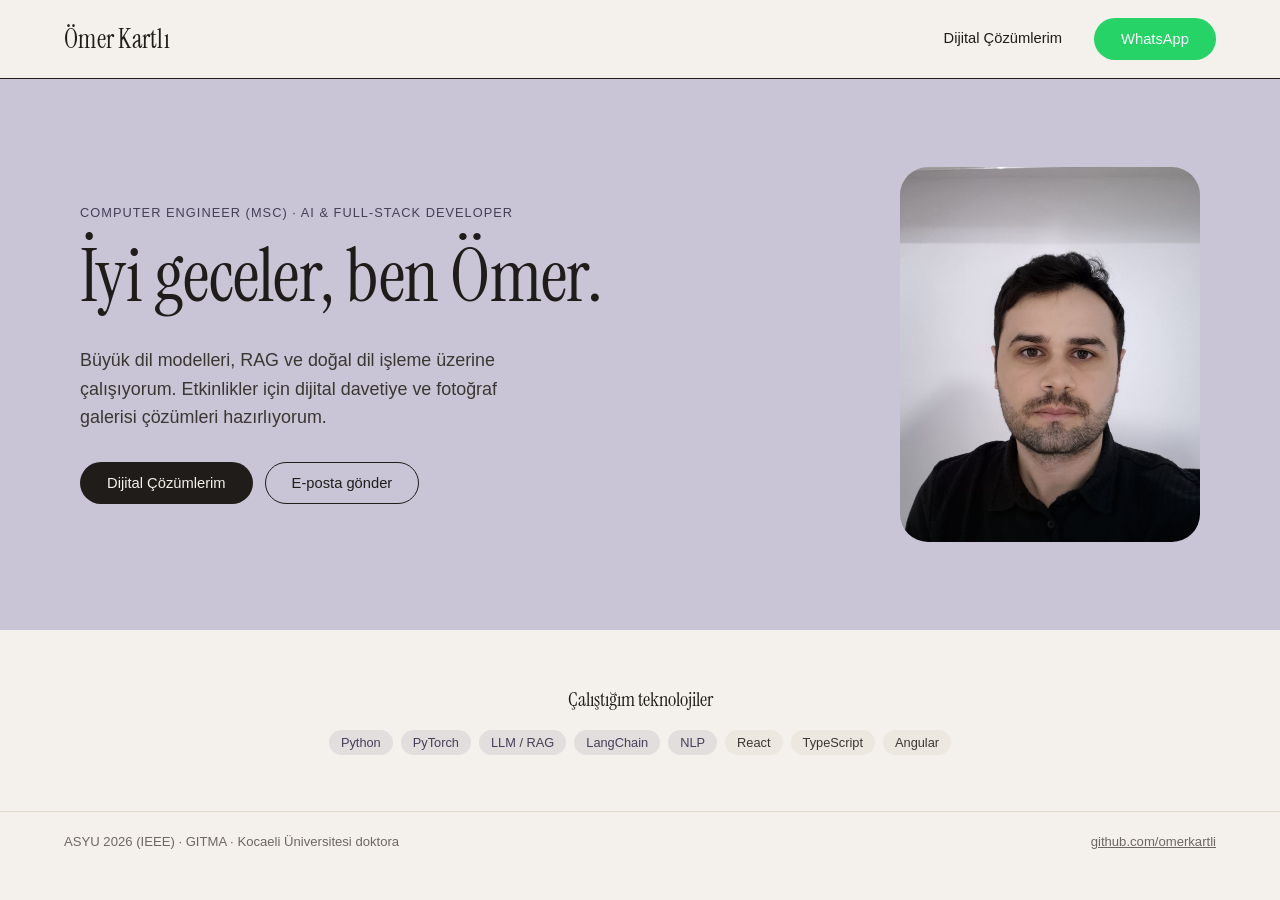
<file: index.html>
<!DOCTYPE html>
<html lang="tr">
<head>
    <meta charset="UTF-8">
    <meta name="viewport" content="width=device-width, initial-scale=1.0">
    <title>Ömer Kartlı</title>
    <meta name="description" content="Ömer Kartlı — Computer Engineer (MSc), AI & Full-Stack Developer. LLM, RAG ve NLP üzerine çalışmalar; etkinlikler için dijital çözümler.">
    <link rel="preconnect" href="https://fonts.googleapis.com">
    <link rel="preconnect" href="https://fonts.gstatic.com" crossorigin>
    <link rel="stylesheet" href="https://fonts.googleapis.com/css2?family=Instrument+Serif:ital@0;1&display=swap">
    <link rel="stylesheet" href="style.css?v=17">
</head>
<body class="sayfa-hero">
    <header class="site-bar">
        <a href="index.html" class="marka">Ömer Kartlı</a>
        <nav class="site-nav">
            <a href="https://omerkartli.github.io/dijital-cozumlerim/" class="site-nav-link">Dijital Çözümlerim</a>
            <a href="https://wa.me/905545520912?text=Merhaba%20dijital%20%C3%BCr%C3%BCnler%20hakk%C4%B1nda%20bilgi%20almak%20istiyorum"
               target="_blank" rel="noopener" class="pill pill-wa">WhatsApp</a>
        </nav>
    </header>

    <main class="hero">
        <div class="hero-ic">
            <div class="hero-metin">
                <p class="hero-ustbilgi" lang="en">Computer Engineer (MSc) · AI &amp; Full-Stack Developer</p>
                <h1 data-greeting>Merhaba, ben Ömer.</h1>
                <p class="hero-alt">
                    Büyük dil modelleri, RAG ve doğal dil işleme üzerine çalışıyorum.
                    Etkinlikler için dijital davetiye ve fotoğraf galerisi çözümleri hazırlıyorum.
                </p>

                <div class="hero-butonlar">
                    <a href="urunler.html" class="pill pill-koyu">Dijital Çözümlerim</a>
                    <a href="mailto:omerkartli06@gmail.com" class="pill pill-cizgi">E-posta gönder</a>
                </div>
            </div>

            <figure class="hero-gorsel">
                <img src="pp.jpeg" alt="Ömer Kartlı" width="1272" height="1696">
            </figure>
        </div>
    </main>

    <section class="serit">
        <h2 class="serit-baslik">Çalıştığım teknolojiler</h2>
        <div class="serit-etiketler">
            <span class="tag tag-ai">Python</span>
            <span class="tag tag-ai">PyTorch</span>
            <span class="tag tag-ai">LLM / RAG</span>
            <span class="tag tag-ai">LangChain</span>
            <span class="tag tag-ai">NLP</span>
            <span class="tag">React</span>
            <span class="tag">TypeScript</span>
            <span class="tag">Angular</span>
        </div>
    </section>

    <footer class="site-alt">
        <span>ASYU 2026 (IEEE) · GITMA · Kocaeli Üniversitesi doktora</span>
        <a href="https://github.com/omerkartli" target="_blank" rel="noopener">github.com/omerkartli</a>
    </footer>

    <script src="script.js?v=7"></script>
</body>
</html>
</file>
<file: style.css>
* {
    box-sizing: border-box;
    margin: 0;
    padding: 0;
    font-family: -apple-system, BlinkMacSystemFont, "Segoe UI", Roboto, Helvetica, Arial, sans-serif;
}

:root {
    --zemin: #f4f1ec;
    --metin: #3a3632;
    --baslik: #1f1c1a;
    --soluk: #6e675f;
    --vurgu-soluk: rgba(91, 85, 112, 0.12);
    --vurgu-koyu: #453f58;
    --etiket: #ece7df;
    --cizgi: #ded7cc;
    --bant: #c9c5d6;
    --serif: "Instrument Serif", Georgia, "Times New Roman", serif;
    --whatsapp: #25d366;
    --whatsapp-koyu: #1fb855;
}

[hidden] {
    display: none !important;
}

body {
    background: var(--zemin);
    color: var(--metin);
    min-height: 100vh;
}

.site-nav-link.is-aktif {
    border-bottom-color: var(--baslik);
}

h1 {
    font-family: var(--serif);
    font-weight: 400;
    font-size: 1.9rem;
    margin-bottom: 10px;
    color: var(--baslik);
    min-height: 1.2em;
}

h1.is-typing::after {
    content: '|';
    margin-left: 2px;
    animation: blink 0.8s step-start infinite;
}

@keyframes blink {
    50% {
        opacity: 0;
    }
}

.tag {
    background: var(--etiket);
    color: var(--metin);
    font-size: 0.8rem;
    font-weight: 500;
    padding: 5px 12px;
    border-radius: 999px;
}

.tag-ai {
    background: var(--vurgu-soluk);
    color: var(--vurgu-koyu);
}

@keyframes ripple-effect {
    to {
        transform: scale(2.5);
        opacity: 0;
    }
}

@media (max-width: 480px) {
    body {
        padding: 10px;
    }

    h1 {
        font-size: 1.3rem;
    }

}

/* --- Hero düzeni (ana sayfa) --- */

body.sayfa-hero {
    display: block;
    padding: 0;
    background: var(--zemin);
}

.site-bar {
    display: flex;
    align-items: center;
    justify-content: space-between;
    gap: 16px;
    flex-wrap: wrap;
    padding: 18px clamp(20px, 5vw, 64px);
    background: var(--zemin);
    border-bottom: 1px solid var(--baslik);
}

.marka {
    font-family: var(--serif);
    font-size: 1.6rem;
    letter-spacing: 0.01em;
    color: var(--baslik);
    text-decoration: none;
}

.site-nav {
    display: flex;
    align-items: center;
    gap: clamp(12px, 3vw, 32px);
}

.site-nav-link {
    color: var(--baslik);
    text-decoration: none;
    font-size: 0.92rem;
    padding-bottom: 2px;
    border-bottom: 1px solid transparent;
    transition: border-color 0.2s ease;
}

.site-nav-link:hover {
    border-bottom-color: var(--baslik);
}

.pill {
    display: inline-flex;
    align-items: center;
    justify-content: center;
    gap: 8px;
    padding: 12px 26px;
    border-radius: 999px;
    font-size: 0.92rem;
    font-weight: 500;
    text-decoration: none;
    border: 1px solid transparent;
    transition: transform 0.2s ease, background 0.2s ease, color 0.2s ease;
}

.pill:hover {
    transform: translateY(-1px);
}

.pill-koyu {
    background: var(--baslik);
    color: var(--zemin);
}

.pill-wa {
    background: var(--whatsapp);
    color: #ffffff;
}

.pill-wa:hover {
    background: var(--whatsapp-koyu);
}

.pill-cizgi {
    border-color: var(--baslik);
    color: var(--baslik);
}

.pill-cizgi:hover {
    background: var(--baslik);
    color: var(--zemin);
}

.hero {
    background: var(--bant);
    padding: clamp(40px, 7vw, 88px) clamp(20px, 5vw, 64px);
}

.hero-ic {
    display: grid;
    grid-template-columns: 1.15fr 0.85fr;
    align-items: center;
    gap: clamp(28px, 5vw, 72px);
    max-width: 1120px;
    margin: 0 auto;
}

.hero-ustbilgi {
    font-size: 0.8rem;
    letter-spacing: 0.08em;
    text-transform: uppercase;
    color: var(--vurgu-koyu);
    margin-bottom: 18px;
}

.hero h1 {
    font-family: var(--serif);
    font-size: clamp(2.6rem, 7vw, 4.6rem);
    font-weight: 400;
    line-height: 1.04;
    letter-spacing: -0.01em;
    color: var(--baslik);
    margin-bottom: 20px;
}

.hero-alt {
    font-size: clamp(1rem, 1.5vw, 1.12rem);
    line-height: 1.6;
    color: var(--metin);
    max-width: 44ch;
    margin-bottom: 30px;
}

.hero-butonlar {
    display: flex;
    flex-wrap: wrap;
    gap: 12px;
}

.hero-gorsel {
    margin: 0;
    justify-self: end;
    width: 100%;
    max-width: 300px;
}

.hero-gorsel {
    overflow: hidden;
    border-radius: 28px;
}

.hero-gorsel img {
    display: block;
    width: 100%;
    height: auto;
    aspect-ratio: 4 / 5;
    object-fit: cover;
    object-position: 50% 30%;
    transform: scale(1.12);
}

.serit {
    padding: clamp(32px, 5vw, 56px) clamp(20px, 5vw, 64px);
    max-width: 1120px;
    margin: 0 auto;
    text-align: center;
}

.serit-baslik {
    font-family: var(--serif);
    font-size: 1.25rem;
    font-weight: 400;
    color: var(--baslik);
    margin-bottom: 18px;
}

.serit-etiketler {
    display: flex;
    flex-wrap: wrap;
    justify-content: center;
    gap: 8px;
}

.site-alt {
    display: flex;
    align-items: center;
    justify-content: space-between;
    flex-wrap: wrap;
    gap: 10px;
    padding: 22px clamp(20px, 5vw, 64px);
    border-top: 1px solid var(--cizgi);
    font-size: 0.82rem;
    color: var(--soluk);
}

.site-alt a {
    color: var(--soluk);
}

@media (max-width: 760px) {
    .hero-ic {
        grid-template-columns: 1fr;
    }

    .hero-gorsel {
        order: -1;
        justify-self: start;
        max-width: 200px;
    }

    .hero-butonlar .pill {
        flex: 1;
        min-width: 160px;
    }

    .site-alt {
        justify-content: flex-start;
    }
}
</file>
